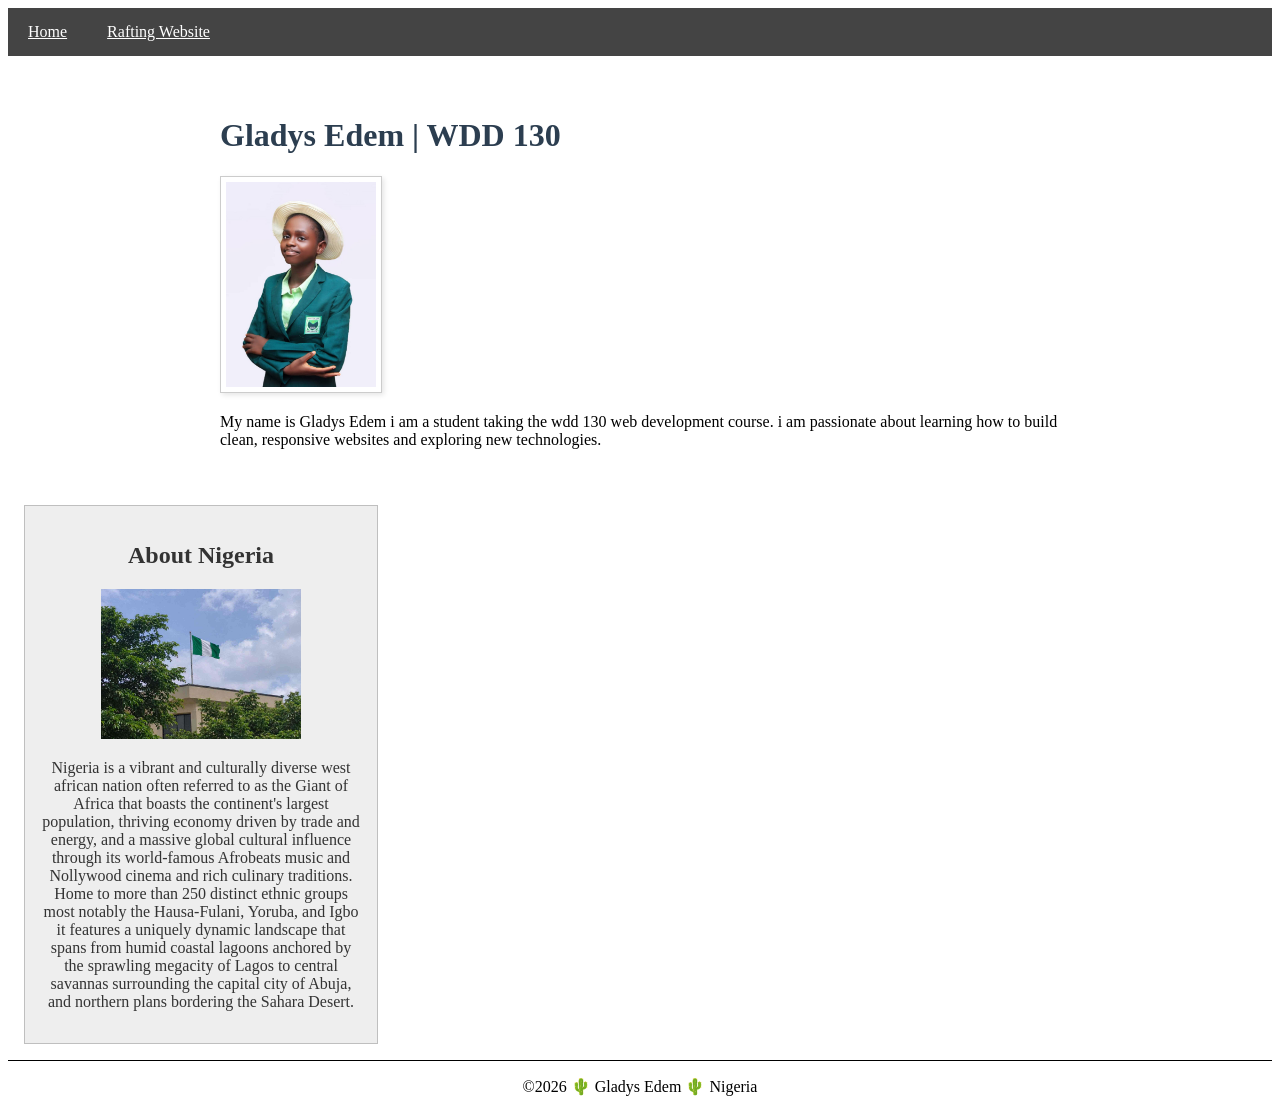
<file: index.html>
<!DOCTYPE html>
<html lang="en">

<head>
    <meta charset="UTF-8">
    <meta name="viewport" content="width=device-width, initial-scale=1.0">
    <title>White Water Rafting| WDD 130</title>

    <meta name="description" content="Gladys Edem home page for the web development course, sharing projects and learning HTML.">
    <meta name="author" content="Gladys Edem">

    <link rel="stylesheet" href="styles/styles.css">
</head>

<body>
    <header>
        <nav>
            <a href="#">Home</a>
            <a href="wwr/">Rafting Website</a>
        </nav>
    </header>

    <main>
        <h1>Gladys Edem | WDD 130</h1>
        <img src="images/profile.jpg" alt="Gladys Edem Asuquo">
        <p> My name is Gladys Edem i am a student taking the wdd 130 web development course. i am passionate about learning how to build clean, responsive websites and exploring new technologies.</p>
    </main>

    <aside>
        <h2>About Nigeria</h2>
        <img src="images/nigeria-flag.jpg" alt="Nigeria Flag">
        <p>Nigeria is a vibrant and culturally diverse west african nation often referred to as the Giant of Africa that boasts the continent's largest population, thriving economy driven by trade and energy, and a massive global cultural influence through its world-famous Afrobeats music and Nollywood cinema and rich culinary traditions. Home to more than 250 distinct ethnic groups most notably the Hausa-Fulani, Yoruba, and Igbo it features a uniquely dynamic landscape that spans from humid coastal lagoons anchored by the sprawling megacity of Lagos to central savannas surrounding the capital city of Abuja, and northern plans bordering the Sahara Desert.</p>

    </aside>

    <footer>
        <p>©2026 🌵 Gladys Edem 🌵 Nigeria </p>
    </footer>
</body>

</html>
</file>
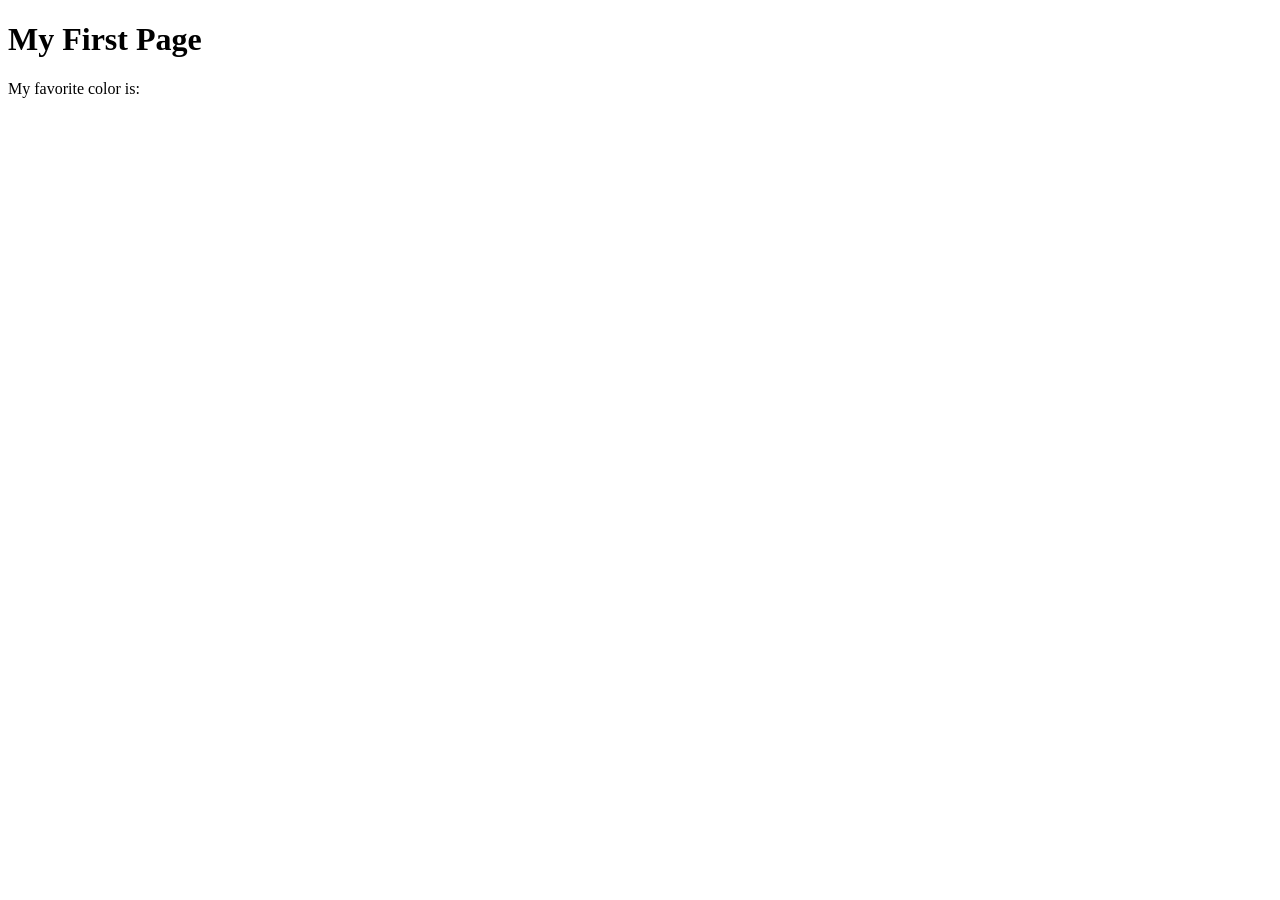
<file: week01/first-page.html>
<!DOCTYPE html>
<html lang="en">

<head>
    <meta charset="UTF-8">
    <meta name="viewport" content="width=device-width, initial-scale=1.0">
    <title>My First Page</title>
</head>

<body>
    <h1>My First Page</h1>
    <p>My favorite color is: </p>
</body>

</html>
</file>
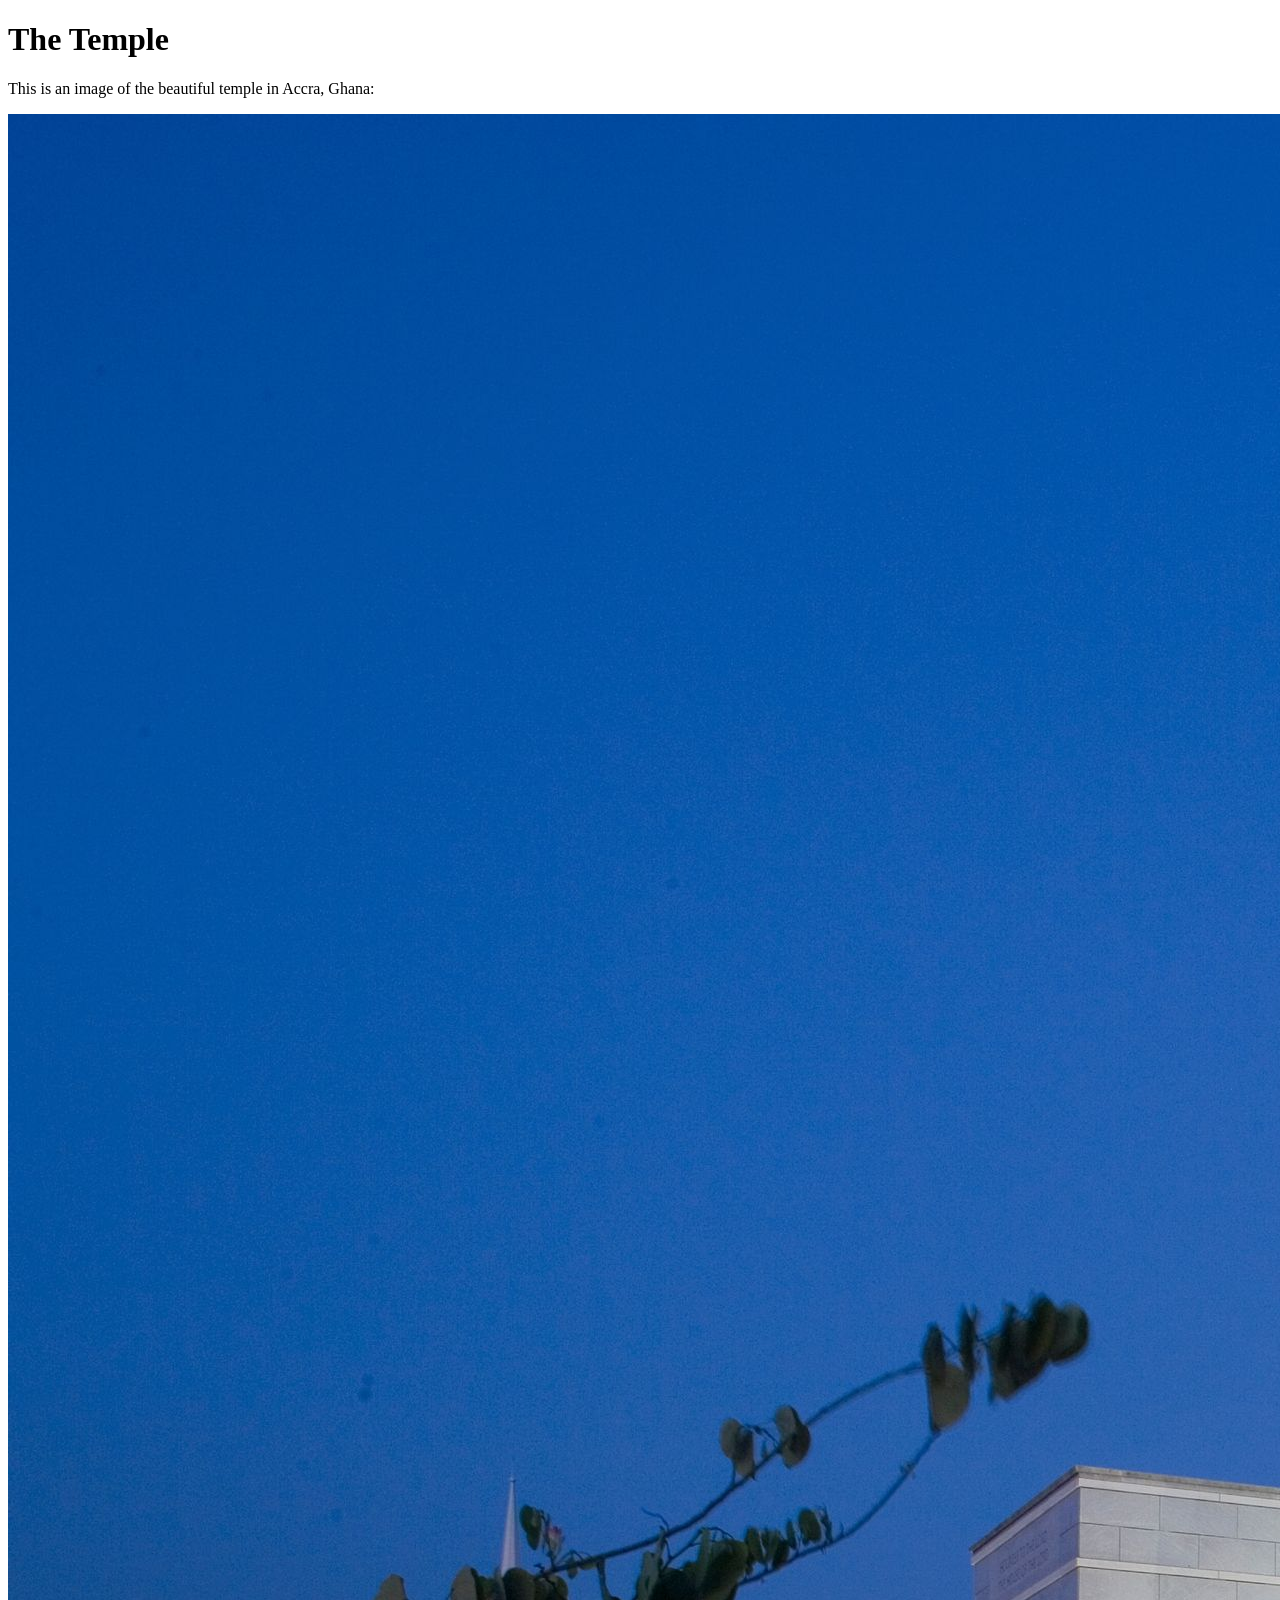
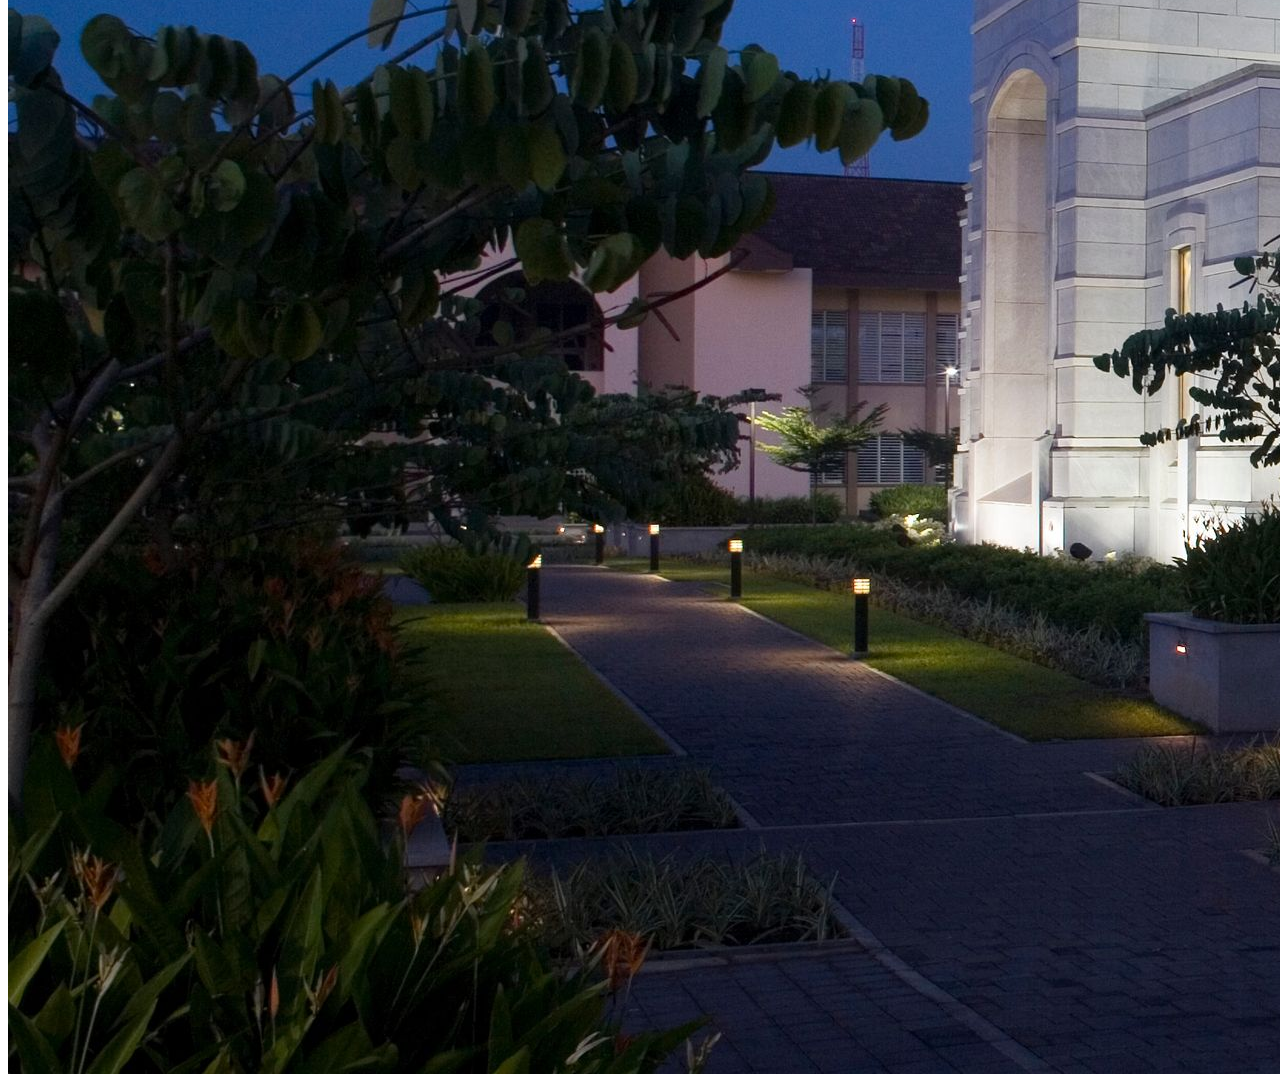
<file: week01/images.html>
<!DOCTYPE html>
<html lang="en">

<head>
    <meta charset="UTF-8">
    <meta name="viewport" content="width=device-width, initial-scale=1.0">
    <title>Temple Image</title>
</head>

<body>
    <h1>The Temple</h1>
    <p>This is an image of the beautiful temple in Accra, Ghana:</p>
    <img src="images/temple-large.jpeg" alt="The Accra Ghana Temple">

</body>

</html>
</file>
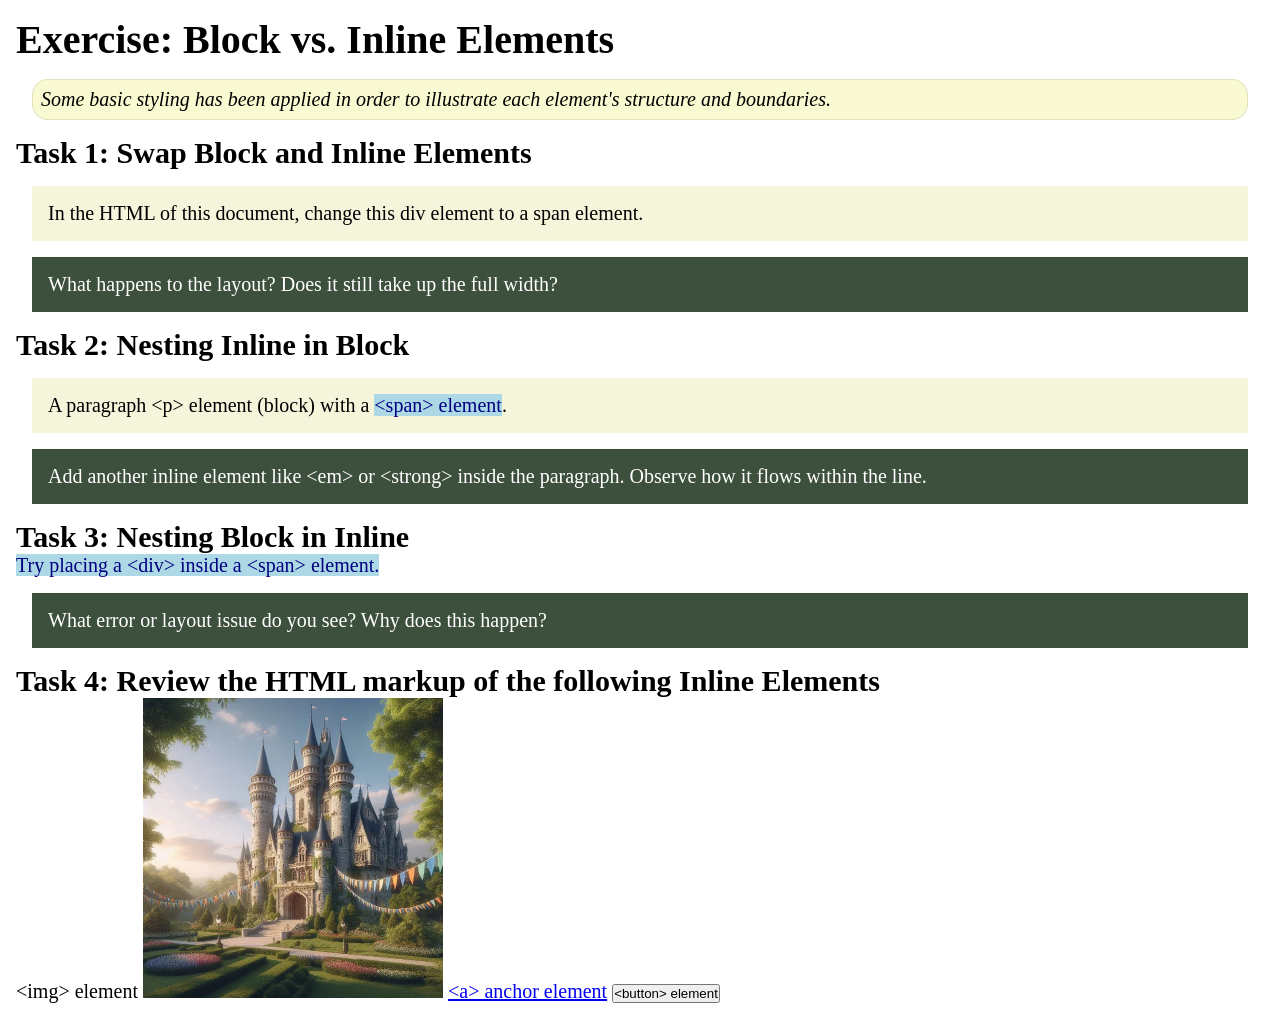
<file: week02/block-vs-inline.html>
<!DOCTYPE html>
<html lang="en">

<head>
    <meta charset="UTF-8">
    <meta name="viewport" content="width=device-width, initial-scale=1.0">
    <title>Exercise: Block vs. Inline Elements</title>
    <link rel="stylesheet" href="styles/block-vs-inline.css">
</head>

<body>
    <main>
        <h1>Exercise: Block vs. Inline Elements</h1>
        <p class="note">Some basic styling has been applied in order to illustrate each element's structure and boundaries.</p>

        <h2>Task 1: Swap Block and Inline Elements</h2>
        <div>In the HTML of this document, change this div element to a span element.</div>

        <p class="question">What happens to the layout? Does it still take up the full width?</p>

        <h2>Task 2: Nesting Inline in Block</h2>
        <p>A paragraph &lt;p&gt; element (block) with a <span>&lt;span&gt; element</span>.</p>
        <p class="question">Add another inline element like &lt;em&gt; or &lt;strong&gt; inside the paragraph. Observe how it flows within the line.</p>

        <h2>Task 3: Nesting Block in Inline</h2>
        <span>Try placing a &lt;div&gt; inside a &lt;span&gt; element.</span>
        <p class="question">What error or layout issue do you see? Why does this happen?</p>

        <h2>Task 4: Review the HTML markup of the following Inline Elements</h2>
        &lt;img&gt; element
        <img src="images/castle.webp" alt="placeholder image (images are inline)" width="300" height="300">
        <a href="https://churchofjesuschrist.org">&lt;a&gt; anchor element</a>
        <button type="button">&lt;button&gt; element</button>
    </main>
</body>

</html>
</file>
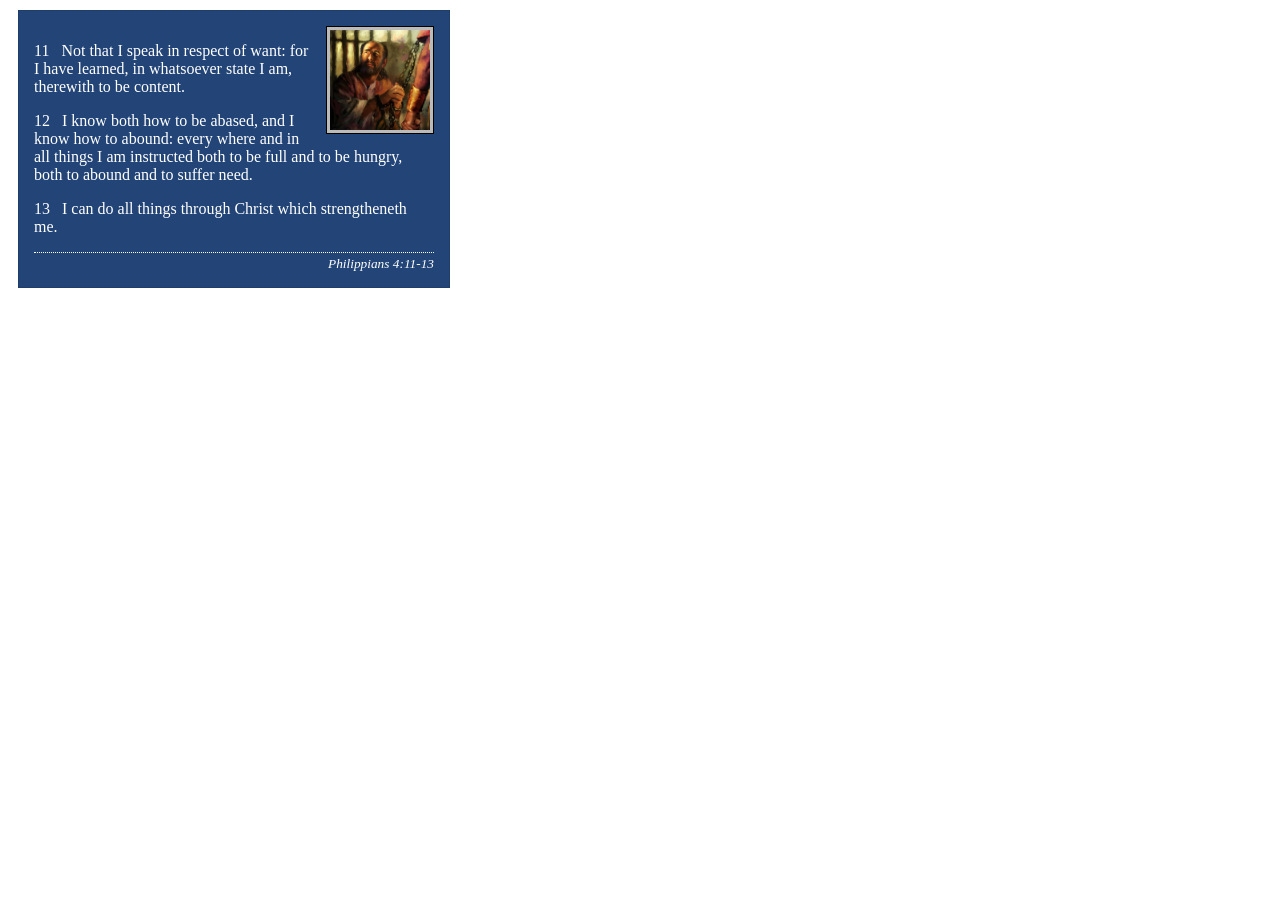
<file: week02/box-model-solution.html>
<!DOCTYPE html>
<html lang="en">

<head>
    <meta charset="UTF-8">
    <meta name="viewport" content="width=device-width, initial-scale=1.0">
    <title>Box Model Activity</title>
    <link rel="stylesheet" href="styles/box-model-solution.css">
</head>

<body>
    <main>
        <div class="callout">
            <img src="images/apostle-paul-imprisoned.webp" alt="Paul the Apostle - Imprisoned in Rome" width="200" height="200">
            <blockquote>
                <p>11 &nbsp; Not that I speak in respect of want: for I have learned, in whatsoever state I am, therewith to be content.</p>
                <p>12 &nbsp; I know both how to be abased, and I know how to abound: every where and in all things I am instructed both to be full and to be hungry, both to abound and to suffer need.</p>
                <p>13 &nbsp; I can do all things through Christ which strengtheneth me.</p>
            </blockquote>
            <cite>Philippians 4:11-13</cite>
        </div>
    </main>
</body>

</html>
</file>
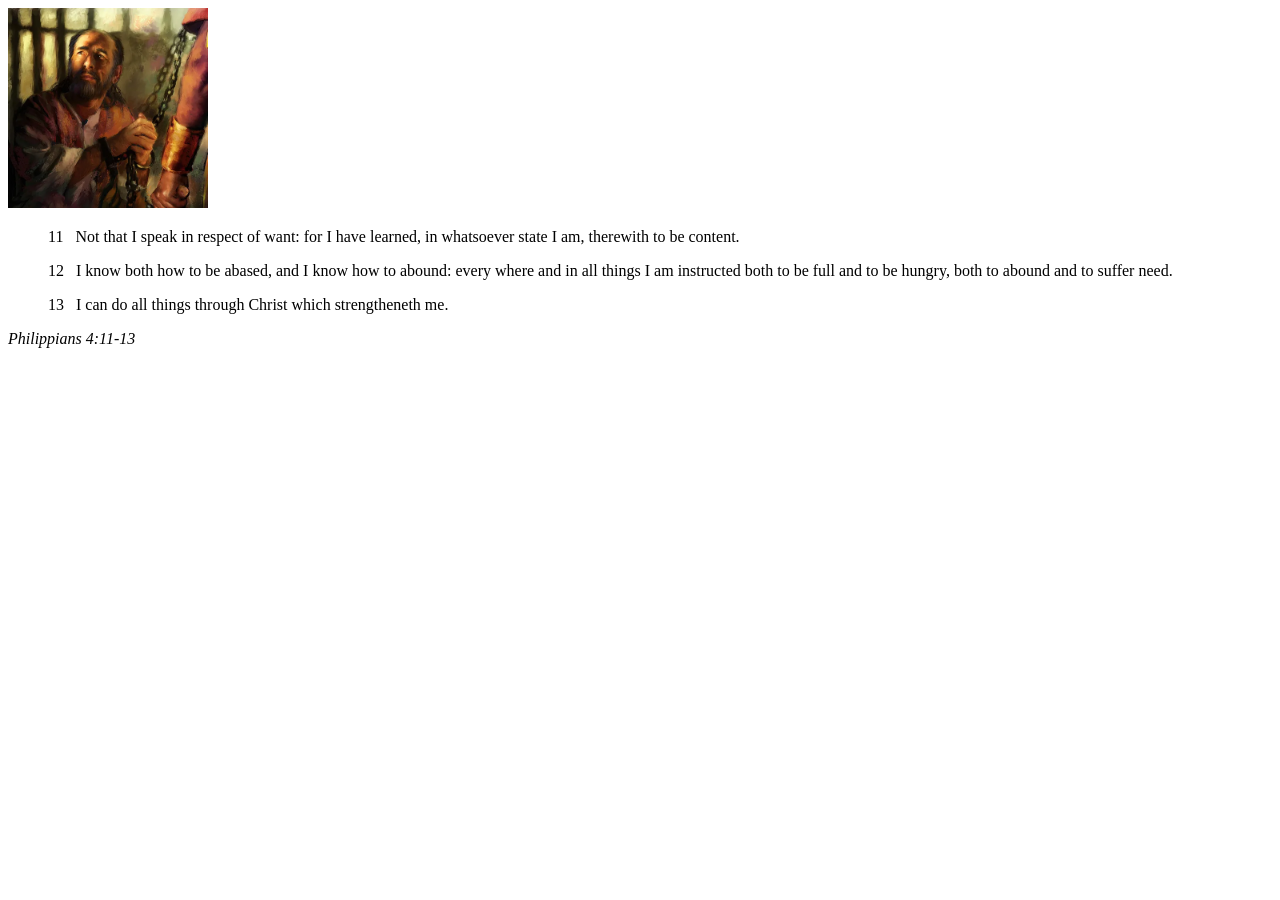
<file: week02/box-model.html>
<!DOCTYPE html>
<html lang="en">

<head>
    <meta charset="UTF-8">
    <meta name="viewport" content="width=device-width, initial-scale=1.0">
    <title>Box Model Activity</title>
</head>

<body>
    <main>
        <div class="callout">
            <img src="images/apostle-paul-imprisoned.webp" alt="Paul the Apostle - Imprisoned in Rome" width="200" height="200">
            <blockquote>
                <p>11 &nbsp; Not that I speak in respect of want: for I have learned, in whatsoever state I am, therewith to be content.</p>
                <p>12 &nbsp; I know both how to be abased, and I know how to abound: every where and in all things I am instructed both to be full and to be hungry, both to abound and to suffer need.</p>
                <p>13 &nbsp; I can do all things through Christ which strengtheneth me.</p>
            </blockquote>
            <cite>Philippians 4:11-13</cite>
        </div>
    </main>
</body>

</html>
</file>
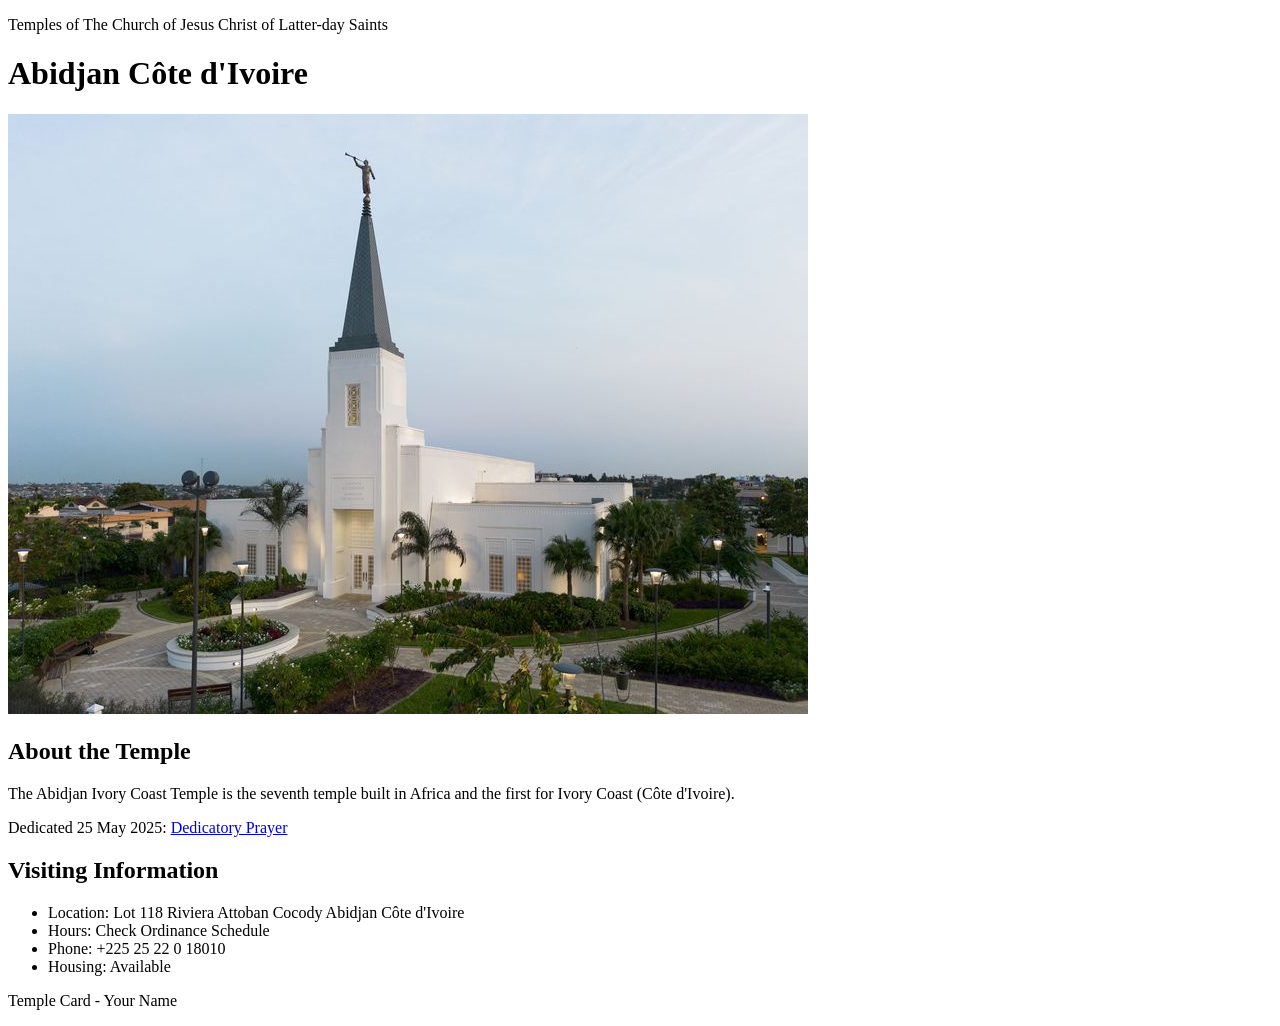
<file: week02/temple.html>
<!DOCTYPE html>
<html lang="en">

<head>
    <meta charset="UTF-8">
    <meta name="viewport" content="width=device-width, initial-scale=1.0">
    <title>Temple Card - Abidjan Côte d'Ivoire</title>
</head>

<body>
    <header>
        <p>Temples of The Church of Jesus Christ of Latter-day Saints</p>
    </header>
    <main>
        <h1>Abidjan Côte d'Ivoire</h1>
        <picture>
            <img src="images/abidjan-ivory-coast.jpeg" alt="Abidjan Côte d'Ivoire Temple">
        </picture>
        <section>
            <h2>About the Temple</h2>
            <p>The Abidjan Ivory Coast Temple is the seventh temple built in Africa and the first for Ivory Coast (Côte d'Ivoire).</p>
            <p>Dedicated 25 May 2025: <a href="https://www.churchofjesuschrist.org/temples/dedicatory-prayer/abidjan-ivory-coast-temple/2025-05-25?lang=eng" target="_blank" rel="noopener noreferrer">Dedicatory Prayer</a></p>
        </section>
        <section>
            <h2>Visiting Information</h2>
            <ul>
                <li>Location: Lot 118 Riviera Attoban Cocody Abidjan Côte d'Ivoire</li>
                <li>Hours: Check Ordinance Schedule</li>
                <li>Phone: +225 25 22 0 18010</li>
                <li>Housing: Available</li>
            </ul>
        </section>
    </main>
    <footer>
        <p>Temple Card - Your Name</p>
    </footer>
</body>

</html>
</file>
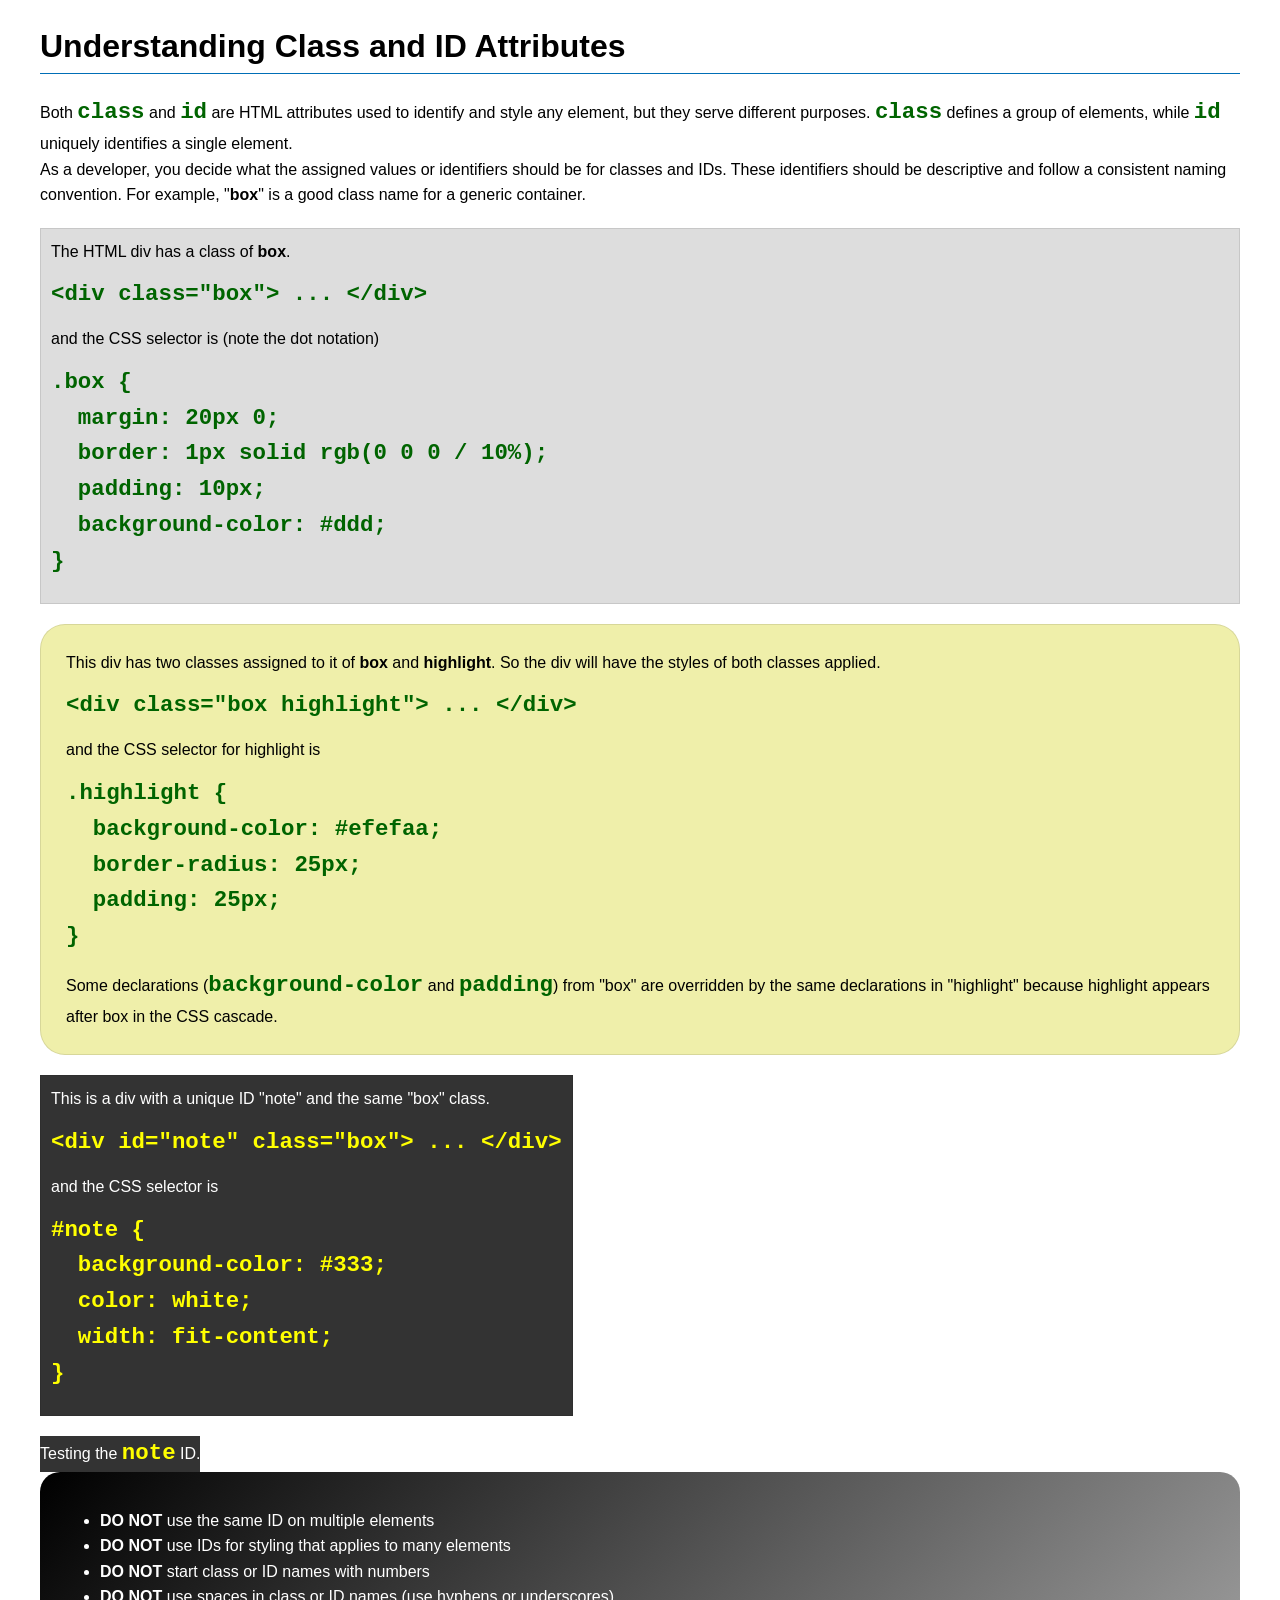
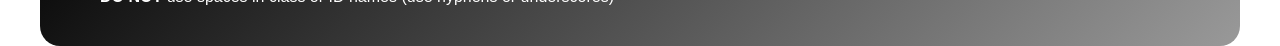
<file: week03/class-and-id.html>
<!DOCTYPE html>
<html lang="en">

<head>
    <meta charset="UTF-8">
    <meta name="viewport" content="width=device-width, initial-scale=1.0">
    <title>Class vs ID Attributes</title>
    <link rel="stylesheet" href="styles/class-and-id.css">
</head>

<body>
    <h1>Understanding Class and ID Attributes</h1>
    <p>Both <code>class</code> and <code>id</code> are HTML attributes used to identify and style any element, but they serve different purposes. <code>class</code> defines a group of elements, while <code>id</code> uniquely identifies a single element.</p>
    <p>As a developer, you decide what the assigned values or identifiers should be for classes and IDs. These identifiers should be descriptive and follow a consistent naming convention. For example, "<strong>box</strong>" is a good class name for a generic container.</p>
    <div class="box">
        <p>The HTML div has a class of <strong>box</strong>.</p>
        <pre><code class="html">&lt;div class="box"&gt; ... &lt;/div&gt;</code></pre>
        and the CSS selector is (note the dot notation)
        <pre><code class="css">.box {
  margin: 20px 0;
  border: 1px solid rgb(0 0 0 / 10%);
  padding: 10px;
  background-color: #ddd; 
}</code></pre>
    </div>

    <div class="box highlight">
        <p>This div has two classes assigned to it of <strong>box</strong> and <strong>highlight</strong>. So the div will have the styles of both classes applied.</p>
        <pre><code class="html">&lt;div class="box highlight"&gt; ... &lt;/div&gt;</code></pre>
        and the CSS selector for highlight is
        <pre><code class="css">.highlight {
  background-color: #efefaa;
  border-radius: 25px;
  padding: 25px;
}</code></pre>
        <p>Some declarations (<code>background-color</code> and <code>padding</code>) from "box" are overridden by the same declarations in "highlight" because highlight appears after box in the CSS cascade.</p>
    </div>

    <div id="note" class="box">
        <p>This is a div with a unique ID "note" and the same "box" class.</p>
        <pre><code class="html">&lt;div id="note" class="box"&gt; ... &lt;/div&gt;</code></pre>
        and the CSS selector is
        <pre><code class="css">#note {
  background-color: #333;
  color: white;
  width: fit-content;
}</code></pre>
    </div>

    <div id="note">
        <p>Testing the <code>note</code> ID.</p>
    </div>

    <section id="best-practice">
        <ul>
            <li><strong>DO NOT</strong> use the same ID on multiple elements</li>
            <li><strong>DO NOT</strong> use IDs for styling that applies to many elements</li>
            <li><strong>DO NOT</strong> start class or ID names with numbers</li>
            <li><strong>DO NOT</strong> use spaces in class or ID names (use hyphens or underscores)</li>
        </ul>
    </section>

</body>

</html>
</file>
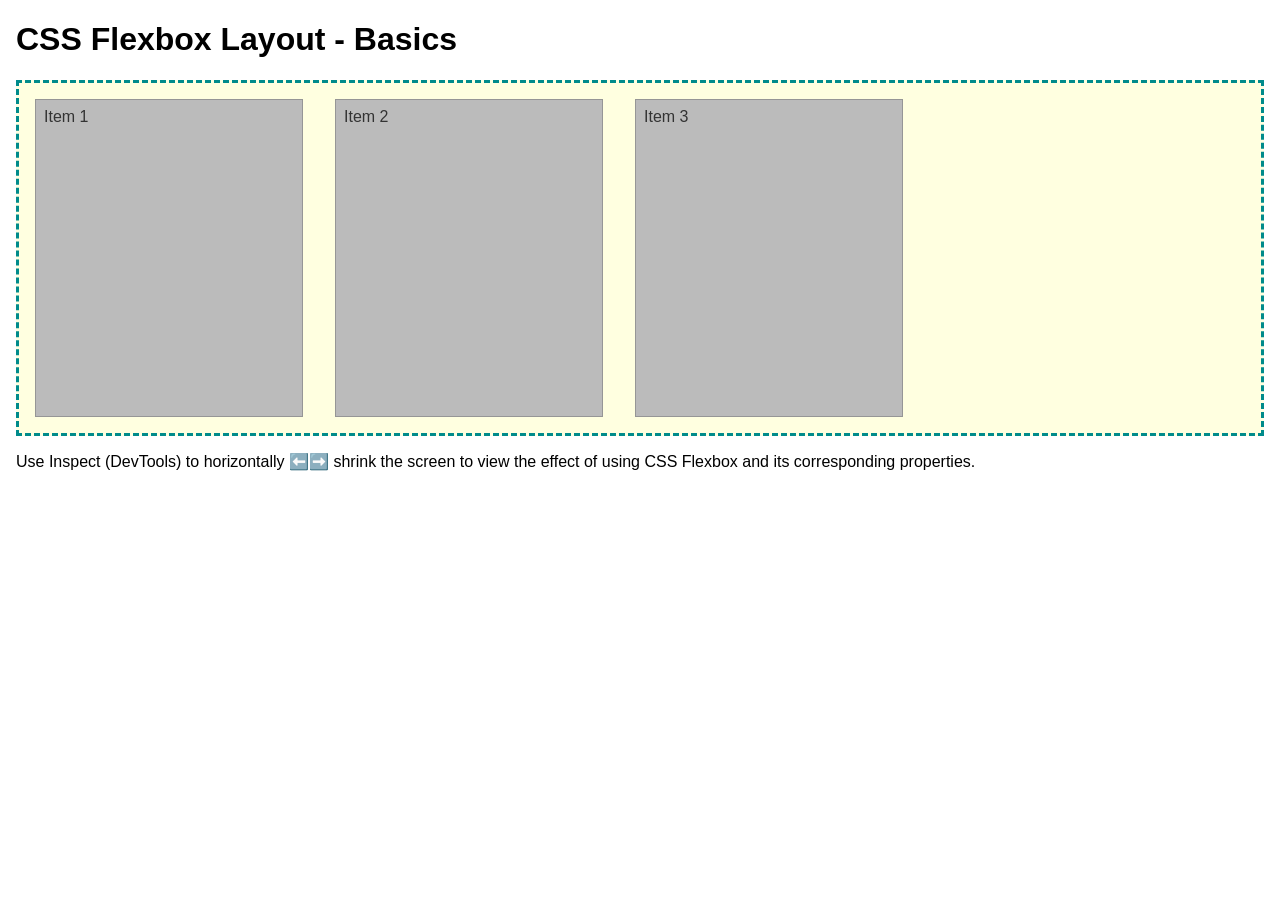
<file: week04/flexbox-layout.html>
<!DOCTYPE html>
<html lang="en">

<head>
    <meta charset="UTF-8">
    <meta name="viewport" content="width=device-width, initial-scale=1.0">
    <title>CSS Flexbox Layout - Basics</title>
    <link rel="stylesheet" href="styles/flexbox.css">
</head>

<body>
    <main>
        <h1>CSS Flexbox Layout - Basics</h1>
        <div class="flex-container">
            <div class="flex-item item1">Item 1</div>
            <div class="flex-item item2">Item 2</div>
            <div class="flex-item item3">Item 3</div>
        </div>
        <p>Use Inspect (DevTools) to horizontally ⬅️➡️ shrink the screen to view the effect of using CSS Flexbox and its corresponding properties.</p>
    </main>
</body>

</html>
</file>
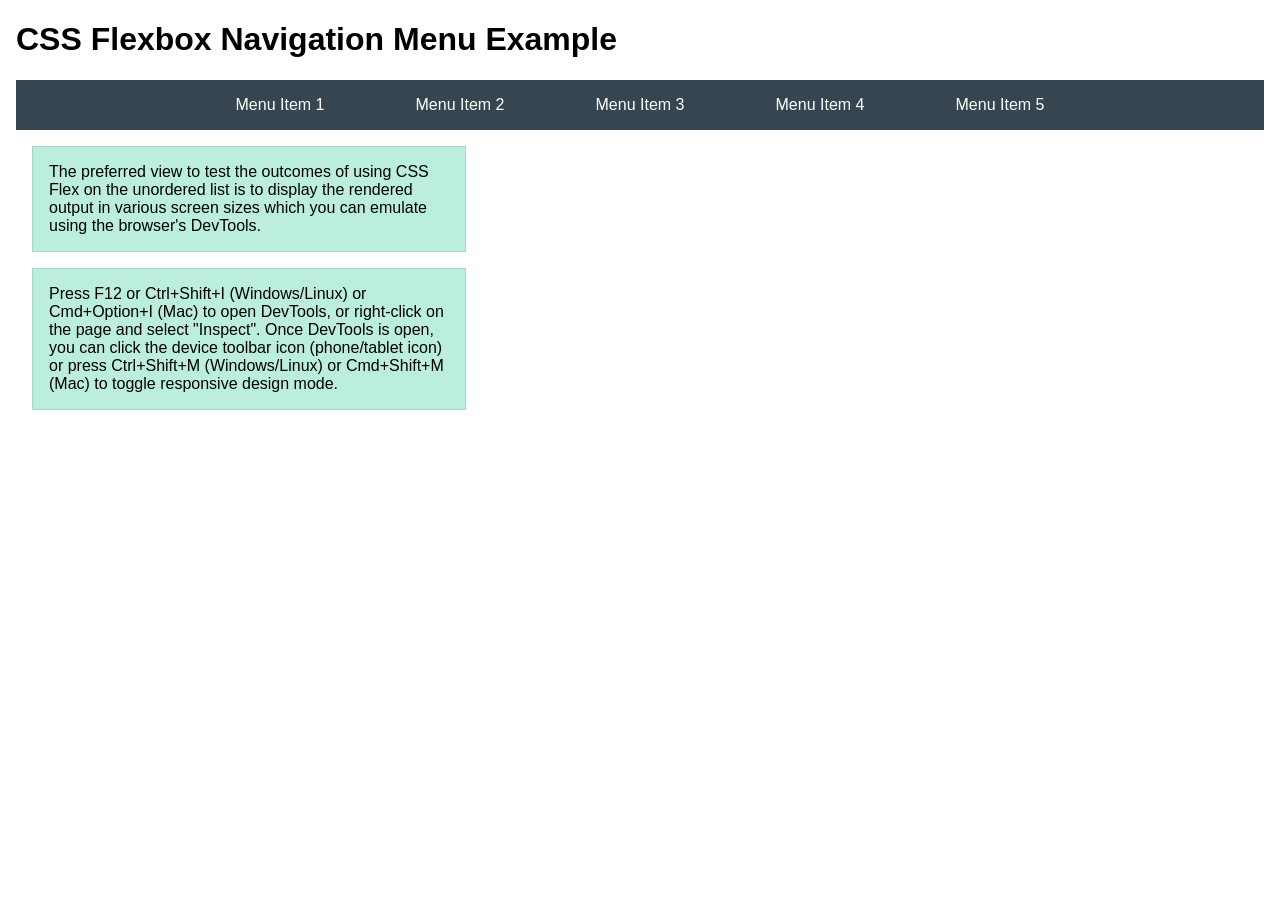
<file: week04/flexbox-menu.html>
<!DOCTYPE html>
<html lang="en">

<head>
    <meta charset="UTF-8">
    <meta name="viewport" content="width=device-width, initial-scale=1.0">
    <title>CSS Flexbox - Navigation Menu</title>
    <link rel="stylesheet" href="styles/flexbox-menu.css">
</head>

<body>
    <main>
        <h1>CSS Flexbox Navigation Menu Example</h1>
        <nav>
            <ul>
                <li><a href="#">Menu Item 1</a></li>
                <li><a href="#">Menu Item 2</a></li>
                <li><a href="#">Menu Item 3</a></li>
                <li><a href="#">Menu Item 4</a></li>
                <li><a href="#">Menu Item 5</a></li>
            </ul>
        </nav>
        <p>The preferred view to test the outcomes of using CSS Flex on the unordered list is to display the rendered output in various screen sizes which you can emulate using the browser's DevTools.</p>

        <p>Press F12 or Ctrl+Shift+I (Windows/Linux) or Cmd+Option+I (Mac) to open DevTools, or right-click on the page and select "Inspect". Once DevTools is open, you can click the device toolbar icon (phone/tablet icon) or press Ctrl+Shift+M (Windows/Linux) or Cmd+Shift+M (Mac) to toggle responsive design mode.</p>
    </main>
</body>

</html>
</file>
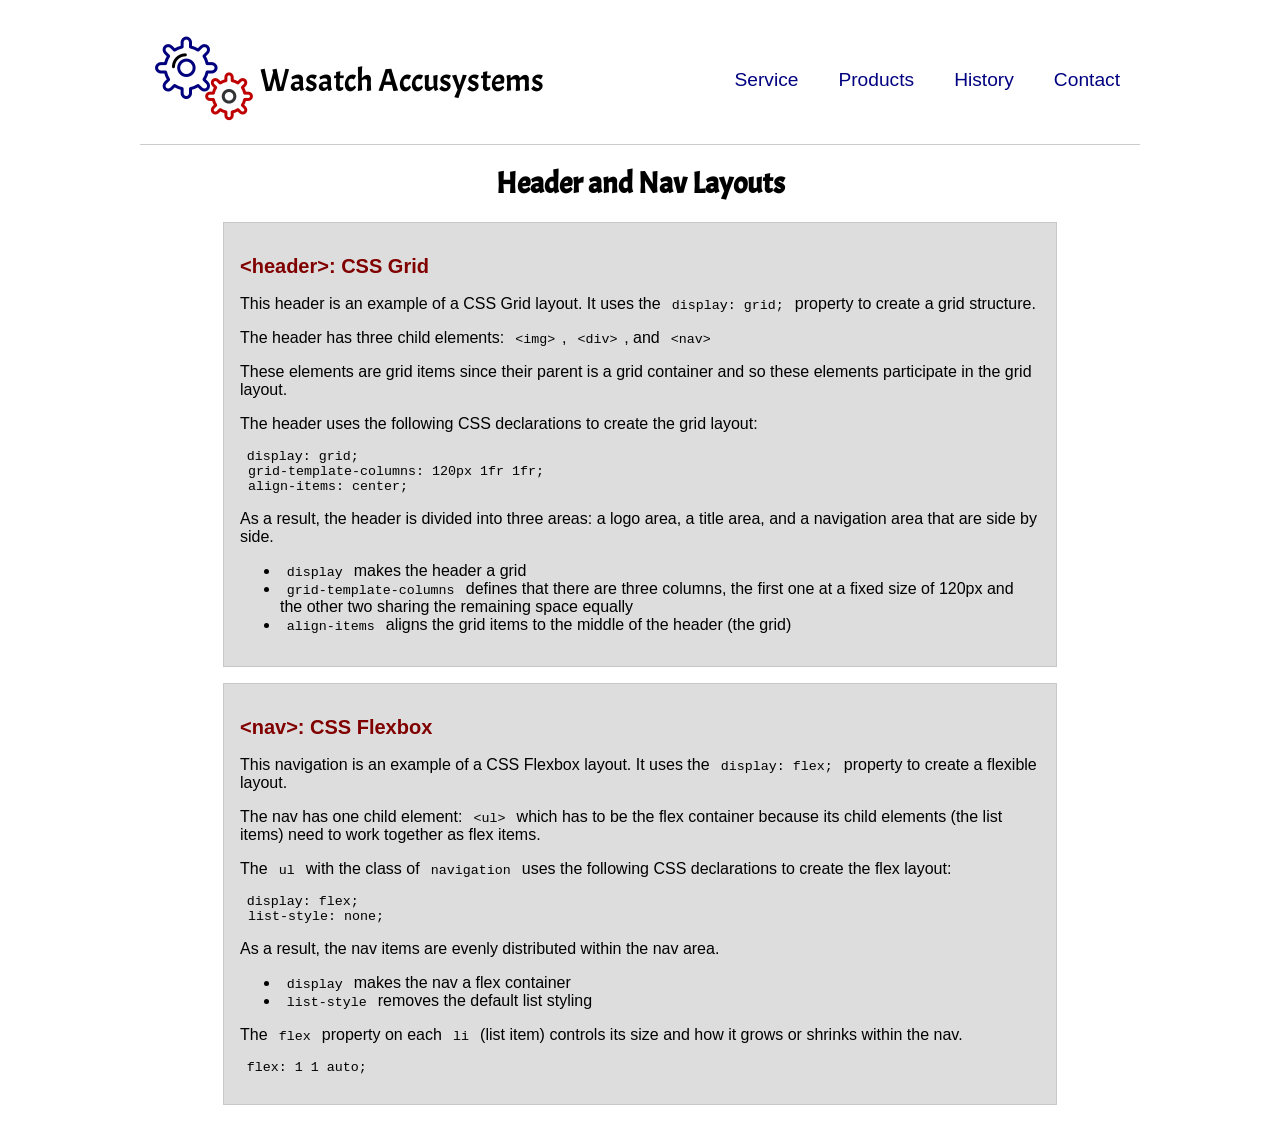
<file: week04/header-layout.html>
<!DOCTYPE html>
<html lang="en">

<head>
    <meta charset="UTF-8">
    <meta name="viewport" content="width=device-width, initial-scale=1.0">
    <title>Header and Nav Layout</title>
    <link rel="stylesheet" href="styles/layout.css">
    <link rel="preconnect" href="https://fonts.googleapis.com">
    <link rel="preconnect" href="https://fonts.gstatic.com" crossorigin>
    <link href="https://fonts.googleapis.com/css2?family=Acme&display=swap" rel="stylesheet">
</head>

<body>
    <header>
        <img src="images/colored-gears.png" alt="Sample Logo">
        <div id="logo">Wasatch Accusystems</div>
        <nav>
            <ul class="navigation">
                <li><a href="#">Service</a></li>
                <li><a href="#">Products</a></li>
                <li><a href="#">History</a></li>
                <li><a href="#">Contact</a></li>
            </ul>
        </nav>
    </header>
    <main>
        <h1>Header and Nav Layouts</h1>
        <section>
            <h2>&lt;header&gt;: CSS Grid</h2>
            <p>This header is an example of a CSS Grid layout. It uses the <code>display: grid;</code> property to create a grid structure.</p>
            <p>The header has three child elements: <code>&lt;img&gt;</code>, <code>&lt;div&gt;</code>, and <code>&lt;nav&gt;</code></p>
            <p>These elements are grid items since their parent is a grid container and so these elements participate in the grid layout.</p>
            <p>The header uses the following CSS declarations to create the grid layout:</p>
            <pre><code>display: grid;
 grid-template-columns: 120px 1fr 1fr;
 align-items: center;</code></pre>

            <p>As a result, the header is divided into three areas: a logo area, a title area, and a navigation area that are side by side.</p>

            <ul>
                <li><code>display</code> makes the header a grid</li>
                <li><code>grid-template-columns</code> defines that there are three columns, the first one at a fixed size of 120px and the other two sharing the remaining space equally</li>
                <li><code>align-items</code> aligns the grid items to the middle of the header (the grid)</li>
            </ul>
        </section>

        <section>
            <h2>&lt;nav&gt;: CSS Flexbox</h2>
            <p>This navigation is an example of a CSS Flexbox layout. It uses the <code>display: flex;</code> property to create a flexible layout.</p>
            <p>The nav has one child element: <code>&lt;ul&gt;</code> which has to be the flex container because its child elements (the list items) need to work together as flex items.</p>
            <p>The <code>ul</code> with the class of <code>navigation</code> uses the following CSS declarations to create the flex layout:</p>
            <pre><code>display: flex;
 list-style: none;</code></pre>

            <p>As a result, the nav items are evenly distributed within the nav area.</p>
            <ul>
                <li><code>display</code> makes the nav a flex container</li>
                <li><code>list-style</code> removes the default list styling</li>
            </ul>

            <p>The <code>flex</code> property on each <code>li</code> (list item) controls its size and how it grows or shrinks within the nav.</p>
            <pre><code>flex: 1 1 auto;</code></pre>
        </section>
    </main>

</body>

</html>
</file>
<file: styles/styles.css>
header {
    background-color: #333;
}

nav {
    background-color: #444;
    padding: 10px;
    display: flex;
    gap: 20px;
}

nav a {
    color: #fff;
    padding: 5px 10px;
    display: block;
}

h1 {
    color: #2c3e50;
}

main {
    max-width: 840px;
    margin: 1rem auto;
    padding: 1.5rem;
}

main img {
    width: 150px;
    height: auto;
    border: 1px solid #ccc;
    padding: 5px;
    box-shadow: 2px 2px 5px rgba(0, 0, 0, 0.1);
}

aside {
    width: 20rem;
    margin: 1rem;
    border: 1px solid rgb(0 0 0 / 0.2);
    padding: 1rem;
    background-color: #eee;
    color: #333;
    text-align: center;
}

aside img {
    width: 200px;
    height: auto;
}

p {
    padding: 0;
}

footer {
    margin-top: 15px;
    border-top: 1px solid #000;
    text-align: center;
}
</file>
<file: week02/styles/block-vs-inline.css>
* {
    margin: 0;
    padding: 0;
}

body {
    font-size: 20px;
    margin: 1rem;
}

p,
div {
    background-color: beige;
    margin: 1rem;
    padding: 1rem;
}

span {
    color: navy;
    background-color: lightblue;
}

code {
    margin: 0;
    padding: 0;
    color: green;
    font-size: 1.2rem;
}

.note {
    font-style: italic;
    background-color: lightgoldenrodyellow;
    border-radius: 1rem;
    border: 1px solid rgb(0 0 0 / 10%);
    margin: 1rem;
    padding: .5rem;
}

.question {
    background-color: #3d503d;
    color: #fff;
}
</file>
<file: week02/styles/box-model-solution.css>
.callout {
    max-width: 400px;
    margin: 10px;
    border: 1px solid rgb(0 0 0 / 10%);
    padding: 15px;
    background-color: #247;
    color: #fff;
}

.callout img {
    float: right;
    margin: 0 0 10px 15px;
    border: 1px solid #000;
    padding: 3px;
    background-color: #bbb;
    width: 100px;
    height: auto;
}

blockquote {
    margin: 0;
}

cite {
    display: block;
    border-top: 1px dotted #fff;
    padding-top: 3px;
    text-align: right;
    font-size: smaller;
}
</file>
<file: week03/styles/class-and-id.css>
body {
    font-family: Arial, sans-serif;
    line-height: 1.6;
    margin: 0;
    padding: 0 40px;
}

h1 {
    border-bottom: 1px solid rgb(0 110 182);
    padding-bottom: 0;
}

p {
    margin: 0;
}

code {
    color: darkgreen;
    font-weight: 700;
    font-size: 1.4rem;
}

/* Class examples - can be reused */
.box {
    margin: 20px 0;
    border: 1px solid rgb(0 0 0 / 10%);
    padding: 10px;
    background-color: #ddd;
    /* this is shorthand for #dddddd */
}

.highlight {
    background-color: #efefaa;
    border-radius: 25px;
    padding: 25px;
}

/* ID examples - should be unique */

#note {
    background-color: #333;
    color: white;
    width: fit-content;
}

#note code {
    color: yellow;
}

#best-practice {
    background: linear-gradient(135deg, #000 0%, #999 100%);
    color: white;
    border-radius: 20px;
    padding: 20px;
}
</file>
<file: week04/styles/flexbox.css>
body {
    font-family: Helvetica, Arial, sans-serif;
    margin: 1rem;
}

.flex-container {
    border: 3px dashed darkcyan;
    background-color: lightyellow;
    display: flex;
    flex-wrap: wrap;
}

.flex-item {
    width: 250px;
    margin: 1rem;
    border: 1px solid rgb(0 0 0 / 20%);
    padding: 0.5rem;
    background-color: #bbb;
    color: #333;
}

.item1 {
    min-height: 100px;
}

.item2 {
    min-height: 200px;
}

.item3 {
    min-height: 300px;
}
</file>
<file: week04/styles/flexbox-menu.css>
body {
    font-family: Helvetica, Arial, sans-serif;
    margin: 1rem;
}

nav {
    background-color: #36454f;
}

nav ul {
    list-style-type: none;
    display: flex;
    flex-wrap: wrap;
    max-width: 900px;
    margin: 0 auto;
    padding: 0;
    justify-content: space-around;
    align-items: center;
}

nav a {
    display: block;
    color: #fff;
    text-align: center;
    padding: 1rem;
    text-decoration: none;
}

p {
    margin: 1rem;
    border: 1px solid rgb(0 0 0 / 10%);
    padding: 1rem;
    background-color: #bed;
    max-width: 400px;
}
</file>
<file: week04/styles/layout.css>
header {
    margin: 1rem auto;
    display: grid;
    grid-template-columns: 120px 1fr 1fr;
    align-items: center;
    border-bottom: 1px solid #ccc;
    max-width: 1000px;
}

.logo img {
    margin: 0 0.25rem 0 1rem;
    width: 64px;
    height: auto;
}

#logo {
    font-size: 2rem;
    font-family: Acme, Arial, sans-serif;
}

.navigation {
    display: flex;
    list-style: none;
}

.navigation li {
    flex: 1 1 auto;
}

.navigation a {
    display: block;
    color: navy;
    padding: 20px;
    text-decoration: none;
    font-size: 1.2rem;
}

.navigation a:hover {
    color: tomato;
    text-decoration: underline;
}

body {
    font-family: Arial, sans-serif;
}

h1 {
    font-size: 1.85rem;
    text-align: center;
    font-family: Acme, Arial, sans-serif;
}

h2 {
    color: maroon;
    font-size: 1.25rem;
}

section {
    margin: 1em auto;
    padding: 1em;
    border: 1px solid rgb(0 0 0 / 10%);
    background-color: #ddd;
    width: min(800px, 100%);
}

code {
    font-family: 'Courier New', Courier, monospace;
    font-size: smaller;
    padding: 0.5em;
}
</file>
